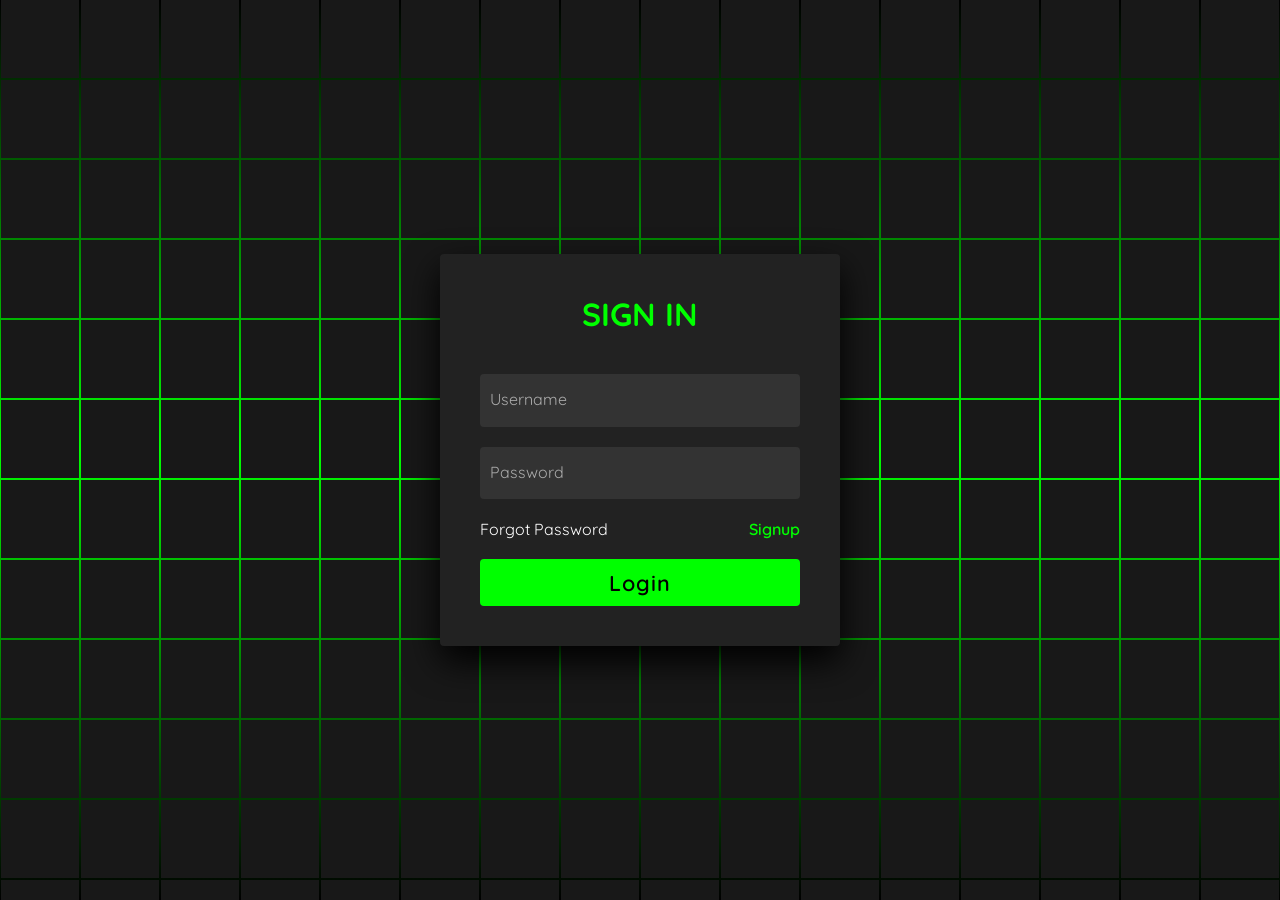
<file: sign-in.html>
<!DOCTYPE html>
<html lang="en" >
<head>
  <meta charset="UTF-8">
  <title>Studentify | Login</title>
  <link rel="stylesheet" href="./login.css">
  <!-- <script src="login.js" defer></script> -->
</head>
<body>
<section>

    <span></span>
    <span></span>
    <span></span>
    <span></span>
    <span></span>
    <span></span>
    <span></span>
    <span></span>
    <span></span>
    <span></span>
    <span></span>
    <span></span>
    <span></span>
    <span></span>
    <span></span>
    <span></span>
    <span></span>
    <span></span>
    <span></span>
    <span></span>
    <span></span>
    <span></span>
    <span></span>
    <span></span>
    <span></span>
    <span></span>
    <span></span>
    <span></span>
    <span></span>
    <span></span>
    <span></span>
    <span></span>
    <span></span>
    <span></span>
    <span></span>
    <span></span>
    <span></span>
    <span></span>
    <span></span>
    <span></span>
    <span></span>
    <span></span>
    <span></span>
    <span></span>
    <span></span>
    <span></span>
    <span></span>
    <span></span>
    <span></span>
    <span></span>
    <span></span>
    <span></span>
    <span></span>
    <span></span>
    <span></span>
    <span></span>
    <span></span>
    <span></span>
    <span></span>
    <span></span>
    <span></span>
    <span></span>
    <span></span>
    <span></span>
    <span></span>
    <span></span>
    <span></span>
    <span></span>
    <span></span>
    <span></span>
    <span></span>
    <span></span>
    <span></span>
    <span></span>
    <span></span>
    <span></span>
    <span></span>
    <span></span>
    <span></span>
    <span></span>
    <span></span>
    <span></span>
    <span></span>
    <span></span>
    <span></span>
    <span></span>
    <span></span>
    <span></span>
    <span></span>
    <span></span>
    <span></span>
    <span></span>
    <span></span>
    <span></span>
    <span></span>
    <span></span>
    <span></span>
    <span></span>
    <span></span>
    <span></span>
    <span></span>
    <span></span>
    <span></span>
    <span></span>
    <span></span>
    <span></span>
    <span></span>
    <span></span>
    <span></span>
    <span></span>
    <span></span>
    <span></span>
    <span></span>
    <span></span>
    <span></span>
    <span></span>
    <span></span>
    <span></span>
    <span></span>
    <span></span>
    <span></span>
    <span></span>
    <span></span>
    <span></span>
    <span></span>
    <span></span>
    <span></span>
    <span></span>
    <span></span>
    <span></span>
    <span></span>
    <span></span>
    <span></span>
    <span></span>
    <span></span>
    <span></span>
    <span></span>
    <span></span>
    <span></span>
    <span></span>
    <span></span>
    <span></span>
    <span></span>
    <span></span>
    <span></span>
    <span></span>
    <span></span>
    <span></span>
    <span></span>
    <span></span>
    <span></span>
    <span></span>
    <span></span>
    <span></span>
    <span></span>
    <span></span>
    <span></span>
    <span></span>
    <span></span>
    <span></span>
    <span></span>
    <span></span>
    <span></span>
    <span></span>
    <span></span>
    <span></span>
    <span></span>
    <span></span>
    <span></span>
    <span></span>
    <span></span>
    <span></span>
    <span></span>
    <span></span>
    <span></span>
    <span></span>
    <span></span>
    <span></span>
    <span></span>
    <span></span>
    <span></span>
    <span></span>
    <span></span>
    <span></span>
    <span></span>
    <span></span>
    <span></span>
    <span></span>
    <span></span>
    <span></span>
    <span></span>
    <span></span>
    <span></span>
    <span></span>
    <span></span>
    <span></span>
    <span></span>
    <span></span>
    <span></span>
    <span></span>
    <span></span>
    <span></span>
    <span></span>
    <span></span>
    <span></span>
    <span></span>
    <span></span>
    <span></span>
    <span></span>
    <span></span>
    <span></span>
    <span></span>
    <span></span>
    <span></span>
    <span></span>
    <span></span>
    <span></span>
    <span></span>
    <span></span>
    <span></span>
    <span></span>
    <span></span>
    <span></span>
    <span></span>
    <span></span>
    <span></span>
    <span></span>
    <span></span>
    <span></span>
    <span></span>
    <span></span>
    <span></span>
    <span></span>
    <span></span>
    <span></span>
    <span></span>
    <span></span>
    <span></span>
    <span></span>
    <span></span>
    <span></span>
    <span></span>
    <span></span>
    <span></span>
    <span></span>
    <span></span>
    <span></span>
    <span></span>
    <span></span>
    <span></span>
    <span></span>
    <span></span>
    <span></span>
    <span></span>
    <span></span>
    <span></span>
    <span></span>
    <span></span>
    <span></span>
    <span></span>

    <div class="signin">
      <div class="content">
        <h2>Sign In</h2>
        <div class="form">
          <form id="loginForm" name="loginForm">
            <div class="inputBox">
              <input type="text" required name="username" id="loginUsername">
              <i>Username</i>
            </div>
            <br>
            <div class="inputBox">
              <input type="password" required name="password" id="loginPassword">
              <i>Password</i>
            </div>
            <br>
            <div class="links">
              <a href="#">Forgot Password</a>
              <a href="./sign-up.html">Signup</a>
            </div>
            <br>
            <div class="inputBox"><a href="./Student/index.html">
              <input type="submit" name="submit" value="Login"></a>
            </div>
            
        </form>
        </div>
      </div>
    </div>
  </section>
  <script src="script.js"></script>
</body>
</html>
</file>
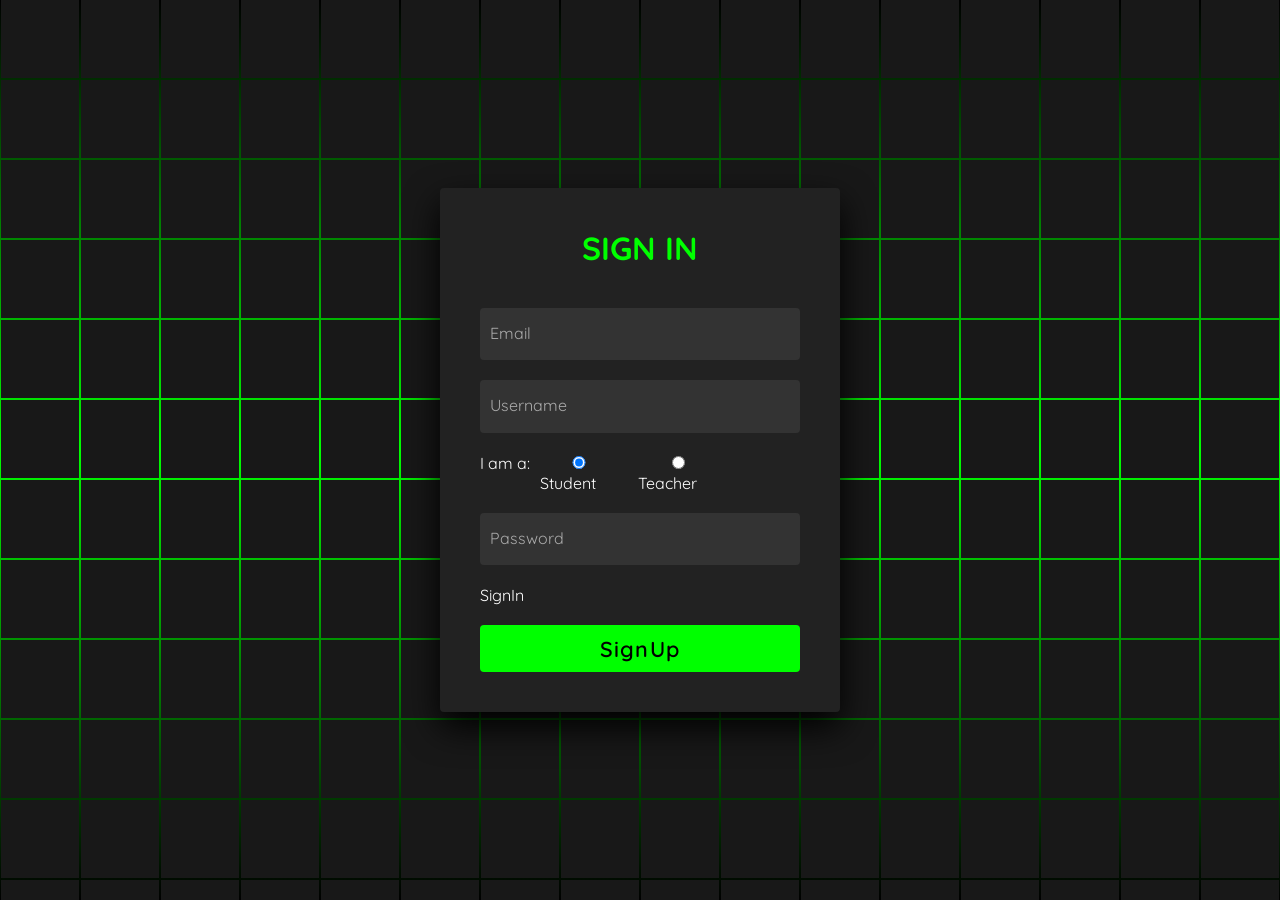
<file: sign-up.html>
<!DOCTYPE html>
<html lang="en" >
<head>
  <meta charset="UTF-8">
  <title>Studentify | Register</title>
  <link rel="stylesheet" href="./login.css">

  <style>
    .user-type-label {
        color: #fff;
        font-size: 1em;
        margin-bottom: 10px;
    }

    .user-type-radio {
        margin-right: 10px;
    }
</style>

</head>
<body>
<section>

    <span></span>
    <span></span>
    <span></span>
    <span></span>
    <span></span>
    <span></span>
    <span></span>
    <span></span>
    <span></span>
    <span></span>
    <span></span>
    <span></span>
    <span></span>
    <span></span>
    <span></span>
    <span></span>
    <span></span>
    <span></span>
    <span></span>
    <span></span>
    <span></span>
    <span></span>
    <span></span>
    <span></span>
    <span></span>
    <span></span>
    <span></span>
    <span></span>
    <span></span>
    <span></span>
    <span></span>
    <span></span>
    <span></span>
    <span></span>
    <span></span>
    <span></span>
    <span></span>
    <span></span>
    <span></span>
    <span></span>
    <span></span>
    <span></span>
    <span></span>
    <span></span>
    <span></span>
    <span></span>
    <span></span>
    <span></span>
    <span></span>
    <span></span>
    <span></span>
    <span></span>
    <span></span>
    <span></span>
    <span></span>
    <span></span>
    <span></span>
    <span></span>
    <span></span>
    <span></span>
    <span></span>
    <span></span>
    <span></span>
    <span></span>
    <span></span>
    <span></span>
    <span></span>
    <span></span>
    <span></span>
    <span></span>
    <span></span>
    <span></span>
    <span></span>
    <span></span>
    <span></span>
    <span></span>
    <span></span>
    <span></span>
    <span></span>
    <span></span>
    <span></span>
    <span></span>
    <span></span>
    <span></span>
    <span></span>
    <span></span>
    <span></span>
    <span></span>
    <span></span>
    <span></span>
    <span></span>
    <span></span>
    <span></span>
    <span></span>
    <span></span>
    <span></span>
    <span></span>
    <span></span>
    <span></span>
    <span></span>
    <span></span>
    <span></span>
    <span></span>
    <span></span>
    <span></span>
    <span></span>
    <span></span>
    <span></span>
    <span></span>
    <span></span>
    <span></span>
    <span></span>
    <span></span>
    <span></span>
    <span></span>
    <span></span>
    <span></span>
    <span></span>
    <span></span>
    <span></span>
    <span></span>
    <span></span>
    <span></span>
    <span></span>
    <span></span>
    <span></span>
    <span></span>
    <span></span>
    <span></span>
    <span></span>
    <span></span>
    <span></span>
    <span></span>
    <span></span>
    <span></span>
    <span></span>
    <span></span>
    <span></span>
    <span></span>
    <span></span>
    <span></span>
    <span></span>
    <span></span>
    <span></span>
    <span></span>
    <span></span>
    <span></span>
    <span></span>
    <span></span>
    <span></span>
    <span></span>
    <span></span>
    <span></span>
    <span></span>
    <span></span>
    <span></span>
    <span></span>
    <span></span>
    <span></span>
    <span></span>
    <span></span>
    <span></span>
    <span></span>
    <span></span>
    <span></span>
    <span></span>
    <span></span>
    <span></span>
    <span></span>
    <span></span>
    <span></span>
    <span></span>
    <span></span>
    <span></span>
    <span></span>
    <span></span>
    <span></span>
    <span></span>
    <span></span>
    <span></span>
    <span></span>
    <span></span>
    <span></span>
    <span></span>
    <span></span>
    <span></span>
    <span></span>
    <span></span>
    <span></span>
    <span></span>
    <span></span>
    <span></span>
    <span></span>
    <span></span>
    <span></span>
    <span></span>
    <span></span>
    <span></span>
    <span></span>
    <span></span>
    <span></span>
    <span></span>
    <span></span>
    <span></span>
    <span></span>
    <span></span>
    <span></span>
    <span></span>
    <span></span>
    <span></span>
    <span></span>
    <span></span>
    <span></span>
    <span></span>
    <span></span>
    <span></span>
    <span></span>
    <span></span>
    <span></span>
    <span></span>
    <span></span>
    <span></span>
    <span></span>
    <span></span>
    <span></span>
    <span></span>
    <span></span>
    <span></span>
    <span></span>
    <span></span>
    <span></span>
    <span></span>
    <span></span>
    <span></span>
    <span></span>
    <span></span>
    <span></span>
    <span></span>
    <span></span>
    <span></span>
    <span></span>
    <span></span>
    <span></span>
    <span></span>
    <span></span>
    <span></span>
    <span></span>
    <span></span>
    <span></span>
    <span></span>
    <span></span>
    <span></span>
    <span></span>
    <span></span>
    <span></span>
    <span></span>
    <span></span>
    <span></span>
    <span></span>
    <span></span>
    <div class="signin">
      <div class="content">
        <h2>Sign In</h2>
        <div class="form">
            <form id="registerForm">
                <div class="inputBox">
                    <input type="email" name="email" id="email" required>
                    <i>Email</i>
                </div>
                <br>
                <div class="inputBox">
                    <input type="text" name="username" id="username" required>
                    <i>Username</i>
                </div>
                <br>
                <div class="inputBox user-type-section">
                    <div class="user-type-label">I am a:</div>
                    <div class="user-type-radio">
                        <label>
                            <input type="radio" name="userType" value="student" checked> Student
                        </label>
                    </div>
                    <div class="user-type-radio">
                        <label>
                            <input type="radio" name="userType" value="teacher"> Teacher
                        </label>
                    </div>
                </div>
                <br>
                <div class="inputBox">
                  <input name="password" type="password" id="password" required>
                  <i>Password</i>
                </div>
                <br>
                <div class="links">
                  <a href="./sign-in.html">SignIn</a>
                </div>
                <br>
                <div class="inputBox"><a href="./index.html">
                  <input type="submit" name="submit" value="SignUp"></a>
                </div>
              </form>
        </div>
      </div>
    </div>
  </section>
  <script>
    document.addEventListener('DOMContentLoaded', async function () {
      const registerForm = document.getElementById('registerForm');

      // console.log(registerForm);
  
      registerForm.addEventListener('submit', async function (event) {
          event.preventDefault();
          const formData = new FormData(event.currentTarget);

          const email = formData.get("email");
          const username = formData.get("username");
          const type = formData.get("userType");
          const password = formData.get("password");

          console.log({
            email,username,type,password
          })

        });
    });
  </script>
  <!-- <script>
    const scriptURL = 'https://script.google.com/macros/s/AKfycbzw0xzKmoH7JqLsgsV0U2SysfQWEQDr0qZVHNQ7SeAwyFphR6AI_9IwIqgqU_Go-JRD/exec'
    const form = document.forms['registerForm']
  
    form.addEventListener('submit', e => {
      console.log('Form Data:', e.parameter);
      e.preventDefault();
      fetch(scriptURL, { method: 'POST', body: new FormData(form)})
        .then(response => console.log('Success!', response))
        .catch(error => console.error('Error!', error.message))
    })
  </script> -->
  <script src="script.js"></script>

</body>
</html>
</file>
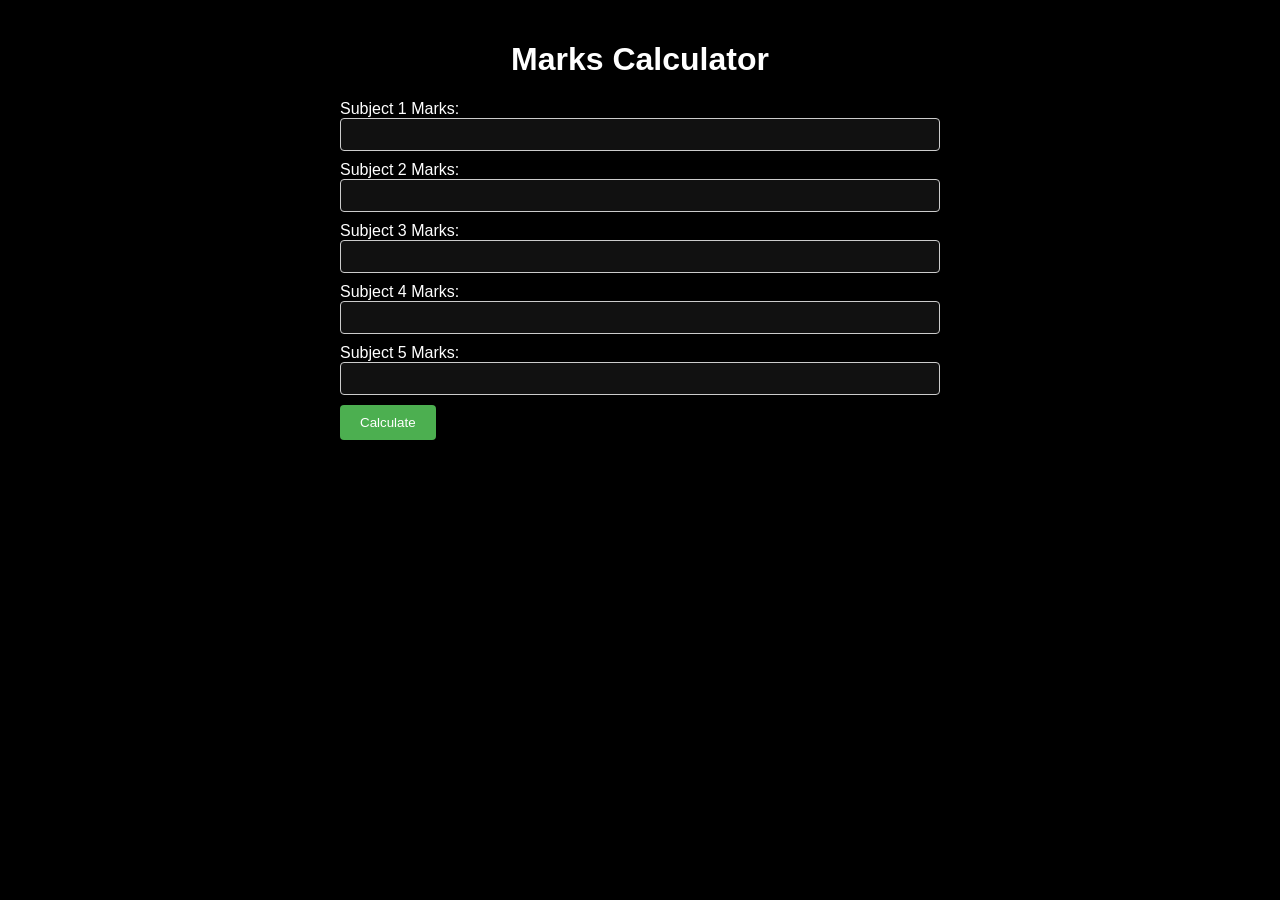
<file: marks/marks.html>
<!DOCTYPE html>
<html lang="en">
<head>
    <meta charset="UTF-8">
    <meta name="viewport" content="width=device-width, initial-scale=1.0">
    <title>Marks Calculator</title>
    <link rel="stylesheet" href="./style.css" />
</head>
<body>

<div class="container">
    <h1 class="mt-5">Marks Calculator</h1>
    <form id="marksForm" class="mt-4">
        <div class="mb-3">
            <label for="subject1" class="form-label">Subject 1 Marks:</label>
            <input type="number" class="form-control" id="subject1" required>
        </div>
        <div class="mb-3">
            <label for="subject2" class="form-label">Subject 2 Marks:</label>
            <input type="number" class="form-control" id="subject2" required>
        </div>
        <div class="mb-3">
            <label for="subject3" class="form-label">Subject 3 Marks:</label>
            <input type="number" class="form-control" id="subject3" required>
        </div>
        <div class="mb-3">
            <label for="subject4" class="form-label">Subject 4 Marks:</label>
            <input type="number" class="form-control" id="subject4" required>
        </div>
        <div class="mb-3">
            <label for="subject5" class="form-label">Subject 5 Marks:</label>
            <input type="number" class="form-control" id="subject5" required>
        </div>
        <button type="submit" class="btn btn-primary">Calculate</button>
    </form>

    <div id="result" class="mt-4 d-none">
        <h2>Total Marks:</h2>
        <p id="totalMarks"></p>
        <h2>Percentage:</h2>
        <p id="percentage"></p>
    </div>
</div>

<script>
    document.getElementById('marksForm').addEventListener('submit', function(event) {
        event.preventDefault();

        var subject1 = parseInt(document.getElementById('subject1').value);
        var subject2 = parseInt(document.getElementById('subject2').value);
        var subject3 = parseInt(document.getElementById('subject3').value);
        var subject4 = parseInt(document.getElementById('subject4').value);
        var subject5 = parseInt(document.getElementById('subject5').value);

        if (isNaN(subject1) || isNaN(subject2) || isNaN(subject3) || isNaN(subject4) || isNaN(subject5)) {
            alert("Please enter valid marks for all subjects.");
            return;
        }

        var totalMarks = subject1 + subject2 + subject3 + subject4 + subject5;
        var percentage = (totalMarks / 500) * 100;

        document.getElementById('totalMarks').innerText = "Total Marks: " + totalMarks;
        document.getElementById('percentage').innerText = "Percentage: " + percentage.toFixed(2) + "%";
        document.getElementById('result').classList.remove('d-none');
    });
</script>

</body>
</html>
</file>
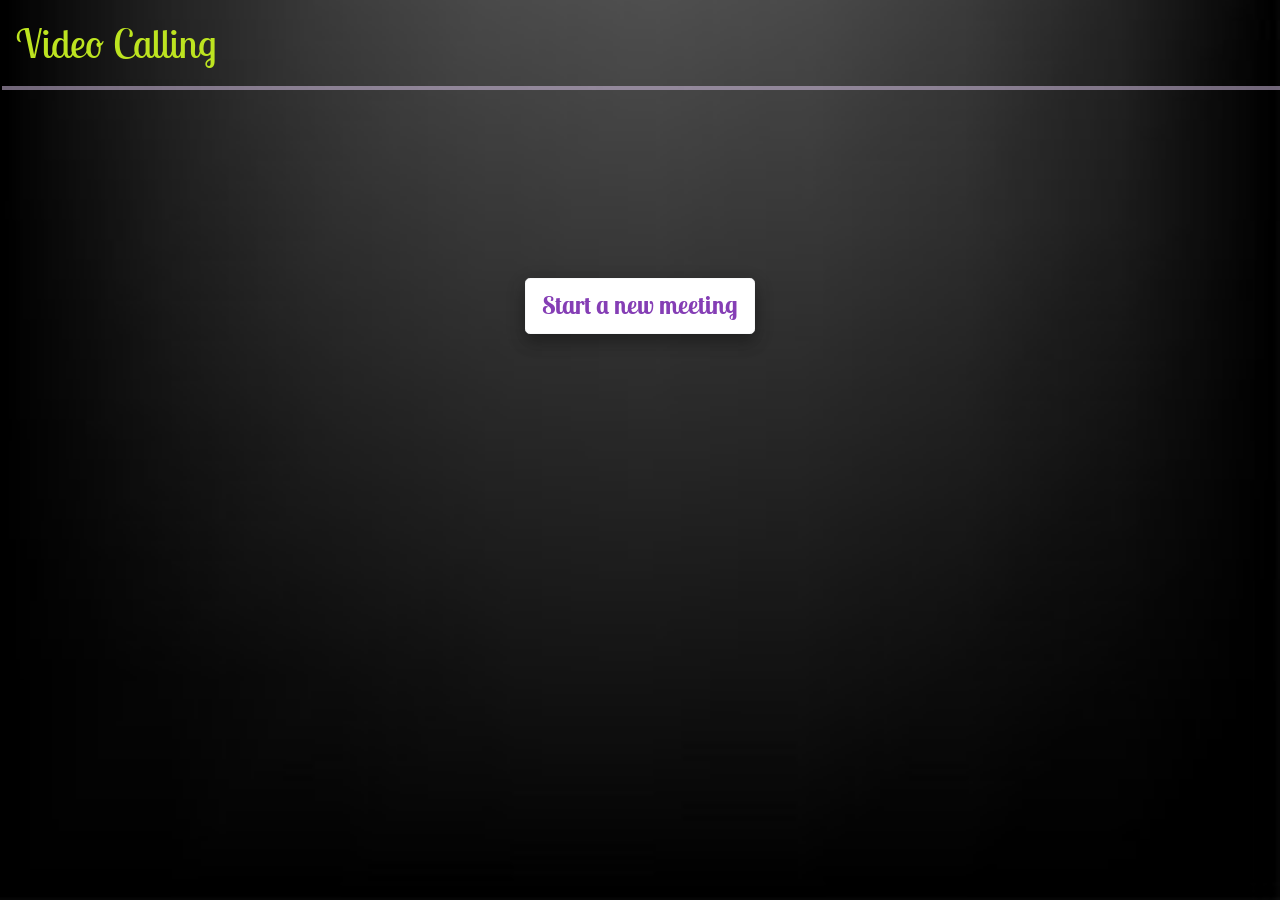
<file: meeting/meeting.html>
<html>
<head>
    <!-- Required meta tags -->
    <meta charset="utf-8">
    <meta name="viewport" content="width=device-width, initial-scale=1, shrink-to-fit=no">

    <!-- Bootstrap CSS -->
    <link rel="stylesheet" href="https://maxcdn.bootstrapcdn.com/bootstrap/4.0.0/css/bootstrap.min.css" integrity="sha384-Gn5384xqQ1aoWXA+058RXPxPg6fy4IWvTNh0E263XmFcJlSAwiGgFAW/dAiS6JXm" crossorigin="anonymous">
    <!-- google fonts -->
    <link rel="preconnect" href="https://fonts.gstatic.com">
    <link href="https://fonts.googleapis.com/css2?family=Lobster+Two&display=swap" rel="stylesheet">
    <!-- my css file-->
    <link rel="stylesheet" type="text/css" href="./meeting.css">
  <script src='https://meet.jit.si/external_api.js'></script>
</head>
<body>
<div class="thebody text-center">
<nav class="navbar navbar-dark" style="background-color:shd; box-shadow: 2px 4px rgba(226, 203, 242,0.5)">
  <span class="navbar-brand" style="font-size: 40px; color:#BDE420">Video Calling</span>
</nav>

<div class="container align-items-center " style="margin-top: 15%;">
<button id="start" class="btn btn-light btn-lg" type="button"><b>Start a new meeting</b></button>
</div>
</div>



<div id="jitsi-container" class="container align-items-center">
</div>

</div>







<script>
var button = document.querySelector('#start');
var container = document.querySelector('#jitsi-container');
var api = null;

button.addEventListener('click', () => {
    var possible = 'ABCDEFGHIJKLMNOPQRSTUVWXYZabcdefghijklmnopqrstuvwxyz0123456789';
    var stringLength = 30;

    function pickRandom() {
    return possible[Math.floor(Math.random() * possible.length)];
    }

var randomString = Array.apply(null, Array(stringLength)).map(pickRandom).join('');

    var domain = "meet.jit.si";
    var options = {
        "roomName": randomString,
        "parentNode": container,
        "width": 600,
        "height": 600,
    };
    api = new JitsiMeetExternalAPI(domain, options);
});

</script>
<!-- Optional JavaScript -->
    <!-- jQuery first, then Popper.js, then Bootstrap JS -->
    <script src="https://code.jquery.com/jquery-3.2.1.slim.min.js" integrity="sha384-KJ3o2DKtIkvYIK3UENzmM7KCkRr/rE9/Qpg6aAZGJwFDMVNA/GpGFF93hXpG5KkN" crossorigin="anonymous"></script>
    <script src="https://cdnjs.cloudflare.com/ajax/libs/popper.js/1.12.9/umd/popper.min.js" integrity="sha384-ApNbgh9B+Y1QKtv3Rn7W3mgPxhU9K/ScQsAP7hUibX39j7fakFPskvXusvfa0b4Q" crossorigin="anonymous"></script>
    <script src="https://maxcdn.bootstrapcdn.com/bootstrap/4.0.0/js/bootstrap.min.js" integrity="sha384-JZR6Spejh4U02d8jOt6vLEHfe/JQGiRRSQQxSfFWpi1MquVdAyjUar5+76PVCmYl" crossorigin="anonymous"></script>
</body>
</html>
</file>
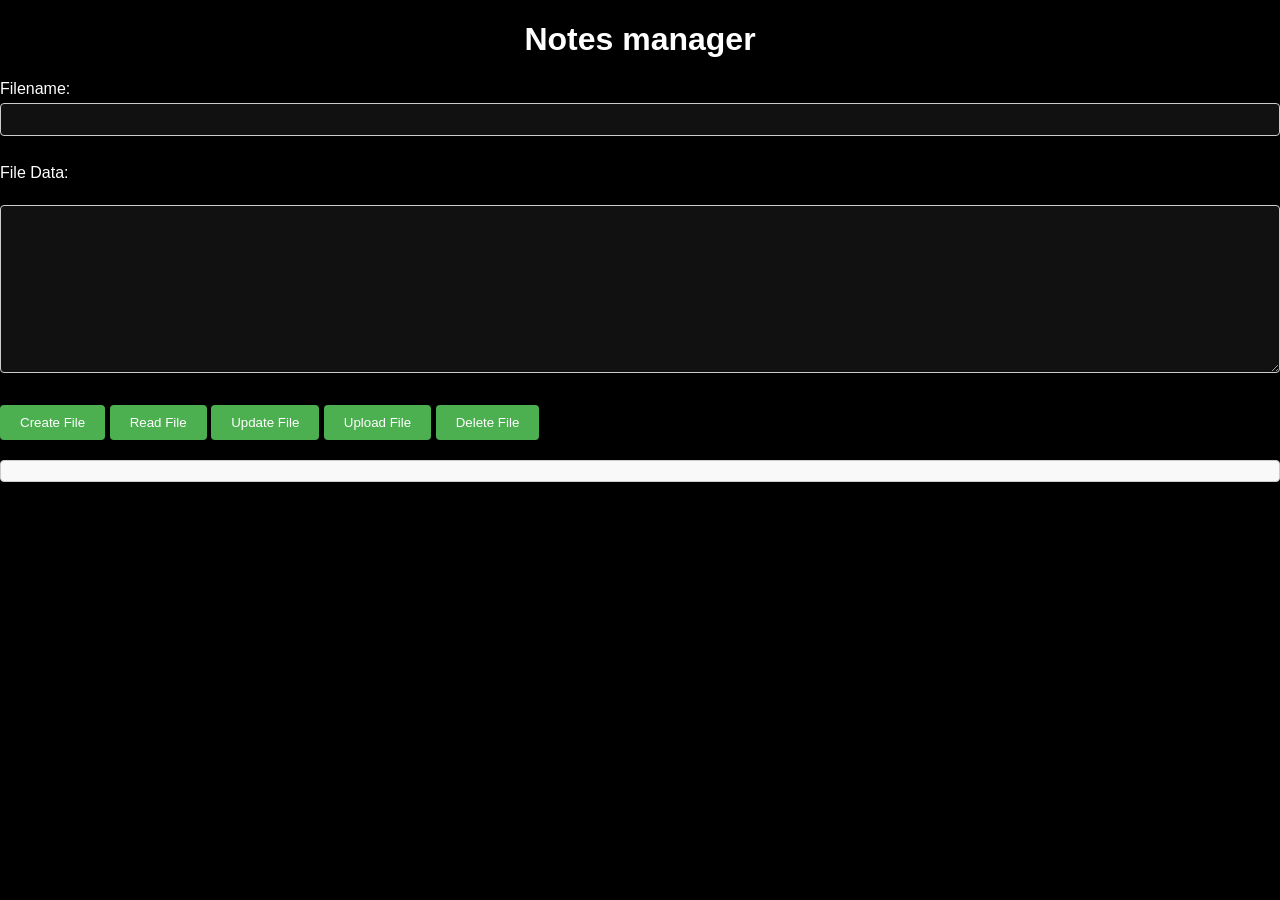
<file: notes/file-manager.html>
<!DOCTYPE html>
<html>
<head>
  <title>Notes Manager</title>
  <meta charset="UTF-8">
  <meta name="viewport" content="width=device-width, initial-scale=1.0">
  <link rel="stylesheet" href="./style.css" />
</head>
<body>
  
  <h1>Notes manager</h1>
  <label for="filename">Filename:</label>
  <input type="text" id="filename"><br><br>
  <label for="filedata">File Data:</label><br>
  <textarea id="filedata" rows="10" cols="50"></textarea><br><br>
  <button onclick="createFile()">Create File</button>
  <button onclick="readFile()">Read File</button>
  <button onclick="updateFile()">Update File</button>
  <button onclick="deleteFile()">Upload File</button>
  <button onclick="uploadFile()">Delete File</button>

  <div id="output"></div>
  <script>
    function createFile() {
      const filename = document.getElementById('filename').value;
      const filedata = document.getElementById('filedata').value;
      const file = new File([filedata], filename);
      const reader = new FileReader();
      reader.onload = function() {
        const dataUrl = reader.result;
        const link = document.createElement('a');
        link.href = dataUrl;
        link.download = filename;
        link.click();
        document.getElementById('output').innerHTML = `File ${filename} created successfully.`;
      };
      reader.readAsDataURL(file);
    }
    function readFile() {
      const filename = document.getElementById('filename').value;
      const fileInput = document.createElement('input');
      fileInput.type = 'file';
      fileInput.addEventListener('change', function() {
        const file = fileInput.files[0];
        const reader = new FileReader();
        reader.onload = function() {
          const filedata = reader.result;
          document.getElementById('filedata').value = filedata;
          document.getElementById('output').innerHTML = `File ${filename} read successfully.`;
        };
        reader.readAsText(file);
      });
      fileInput.click();
    }
    function updateFile() {
      const filename = document.getElementById('filename').value;
      const filedata = document.getElementById('filedata').value;
      const file = new File([filedata], filename);
      const reader = new FileReader();
      reader.onload = function() {
        const dataUrl = reader.result;
        const link = document.createElement('a');
        link.href = dataUrl;
        link.download = filename;
        link.click();
        document.getElementById('output').innerHTML = `File ${filename} updated successfully.`;
      };
      reader.readAsDataURL(file);
    }
    function deleteFile() {
      const filename = document.getElementById('filename').value;
      if (confirm(`Are you sure you want to delete ${filename}?`)) {
        window.URL.revokeObjectURL(filename);
        document.getElementById('output').innerHTML = `File ${filename} deleted successfully.`;
      }
    }
  </script>
</body>
</html>
</file>
<file: login.css>
@import url('https://fonts.googleapis.com/css2?family=Quicksand:wght@300;400;500;600;700&display=swap');
*
{
	margin: 0;
	padding: 0;
	box-sizing: border-box;
	font-family: 'Quicksand', sans-serif;
}
body 
{
	display: flex;
	justify-content: center;
	align-items: center;
	min-height: 100vh;
	background: #000;
}

body {
    display: flex;
    justify-content: center;
    align-items: center;
    min-height: 100vh;
    background: #000;
}

section .signin .content .form .user-type-section {
    color: #fff;
    width: 100%;
    display: flex;
    flex-direction: row;
    gap: 10px;
}

section .signin .content .form .user-type-label {
    color: #fff;
    font-size: 1em;
}

section .signin .content .form .user-type-radio {
    display: flex;
    align-items: center;
    margin-right: 10px;
}

section .signin .content .form .user-type-radio input {
    margin-right: 5px;
}


section 
{
	position: absolute;
	width: 100vw;
	height: 100vh;
	display: flex;
	justify-content: center;
	align-items: center;
	gap: 2px;
	flex-wrap: wrap;
	overflow: hidden;
}
section::before 
{
	content: '';
	position: absolute;
	width: 100%;
	height: 100%;
	background: linear-gradient(#000,#0f0,#000);
	animation: animate 5s linear infinite;
}
@keyframes animate 
{
	0%
	{
		transform: translateY(-100%);
	}
	100%
	{
		transform: translateY(100%);
	}
}
section span 
{
	position: relative;
	display: block;
	width: calc(6.25vw - 2px);
	height: calc(6.25vw - 2px);
	background: #181818;
	z-index: 2;
	transition: 1.5s;
}
section span:hover 
{
	background: #0f0;
	transition: 0s;
}

section .signin
{
	position: absolute;
	width: 400px;
  background: #222;  
	z-index: 1000;
	display: flex;
	justify-content: center;
	align-items: center;
	padding: 40px;
	border-radius: 4px;
	box-shadow: 0 15px 35px rgba(0,0,0,9);
}
section .signin .content 
{
	position: relative;
	width: 100%;
	display: flex;
	justify-content: center;
	align-items: center;
	flex-direction: column;
	gap: 40px;
}
section .signin .content h2 
{
	font-size: 2em;
	color: #0f0;
	text-transform: uppercase;
}
section .signin .content .form 
{
	width: 100%;
	display: flex;
	flex-direction: column;
	gap: 25px;
}
section .signin .content .form .inputBox
{
	position: relative;
	width: 100%;
}
section .signin .content .form .inputBox input 
{
	position: relative;
	width: 100%;
	background: #333;
	border: none;
	outline: none;
	padding: 25px 10px 7.5px;
	border-radius: 4px;
	color: #fff;
	font-weight: 500;
	font-size: 1em;
}
section .signin .content .form .inputBox input 
{
	position: relative;
	width: 100%;
	background: #333;
	border: none;
	outline: none;
	padding: 25px 10px 7.5px;
	border-radius: 4px;
	color: #fff;
	font-weight: 500;
	font-size: 1em;
}
section .signin .content .form .inputBox i 
{
	position: absolute;
	left: 0;
	padding: 15px 10px;
	font-style: normal;
	color: #aaa;
	transition: 0.5s;
	pointer-events: none;
}
.signin .content .form .inputBox input:focus ~ i,
.signin .content .form .inputBox input:valid ~ i
{
	transform: translateY(-7.5px);
	font-size: 0.8em;
	color: #fff;
}
.signin .content .form .links 
{
	position: relative;
	width: 100%;
	display: flex;
	justify-content: space-between;
}
.signin .content .form .links a 
{
	color: #fff;
	text-decoration: none;
}
.signin .content .form .links a:nth-child(2)
{
	color: #0f0;
	font-weight: 600;
}
.signin .content .form .inputBox input[type="submit"]
{
	padding: 10px;
	background: #0f0;
	color: #000;
	font-weight: 600;
	font-size: 1.35em;
	letter-spacing: 0.05em;
	cursor: pointer;
}
input[type="submit"]:active
{
	opacity: 0.6;
}

.signin .content .form .inputBox input[type="submit"]
{
	padding: 10px;
	background: #0f0;
	color: #000;
	font-weight: 600;
	font-size: 1.35em;
	letter-spacing: 0.05em;
	cursor: pointer;
}
input[type="submit"]:active
{
	opacity: 0.6;
}

@media (max-width: 900px)
{
	section span 
	{
		width: calc(10vw - 2px);
		height: calc(10vw - 2px);
	}
}
@media (max-width: 600px)
{
	section span 
	{
		width: calc(20vw - 2px);
		height: calc(20vw - 2px);
	}
}
</file>
<file: marks/style.css>
body {
    font-family: Arial, sans-serif;
    margin: 0;
    padding: 0;
    background-color: black;
    color: white;
  }
  
  .container {
    max-width: 600px;
    margin: 0 auto;
    padding: 20px;
  }
  
  h1 {
    text-align: center;
  }
  
  .form-label {
    color: white;
  }
  
  .form-control {
    width: 100%;
    padding: 8px;
    margin-bottom: 10px;
    border: 1px solid #ccc;
    border-radius: 4px;
    box-sizing: border-box;
    background-color: #111;
    color: white;
  }
  
  .btn-primary {
    padding: 10px 20px;
    border: none;
    border-radius: 4px;
    background-color: #4CAF50;
    color: white;
    cursor: pointer;
  }
  
  .btn-primary:hover {
    background-color: #45a049;
  }
  
  #result {
    margin-top: 20px;
  }
  
  #result h2 {
    color: #00ff00;
  }
  
  #result p {
    color: #00ff00;
  }
  
  .d-none {
    display: none;
  }
</file>
<file: meeting/meeting.css>
body {
    background-image: url('./assets/img.jpg');
    background-repeat: no-repeat;
    background-size: 100% 100%;
    font-family: 'Lobster Two', cursive;
}

div.transbox {
    margin: 30px;
    background-color: #ffffff;
    border: 1px solid rgba(214, 169, 245, 0.6);
    opacity: 0.6;
    height: 20%;
    text-align: center;
}

.btn:hover {
    background-color: purple;
    color: white;
    border: 2px solid rgba(214, 169, 245, 0.8);
}

.btn {
    color: #853eb5;
    background-color: white;
    font-size: 25px;
    box-shadow: 0 8px 16px 0 rgba(0, 0, 0, 0.2), 0 6px 20px 0 rgba(0, 0, 0, 0.19);
}
</file>
<file: notes/style.css>
body {
  font-family: Arial, sans-serif;
  margin: 0;
  padding: 0;
  background-color: black;
  color: white;
}

.container {
  max-width: 800px;
  margin: 0 auto;
  padding: 20px;
}

h1 {
  text-align: center;
}

label {
  display: block;
  margin-bottom: 5px;
}

input[type="text"],
textarea {
  width: 100%;
  padding: 8px;
  margin-bottom: 10px;
  border: 1px solid #ccc;
  border-radius: 4px;
  box-sizing: border-box;
  background-color: #111;
  color: white;
}

button {
  padding: 10px 20px;
  border: none;
  border-radius: 4px;
  background-color: #4CAF50;
  color: white;
  cursor: pointer;
}

button:hover {
  background-color: #45a049;
}

#output {
  margin-top: 20px;
  padding: 10px;
  border: 1px solid #ccc;
  border-radius: 4px;
  background-color: #f9f9f9;
  color: black;
}
</file>
